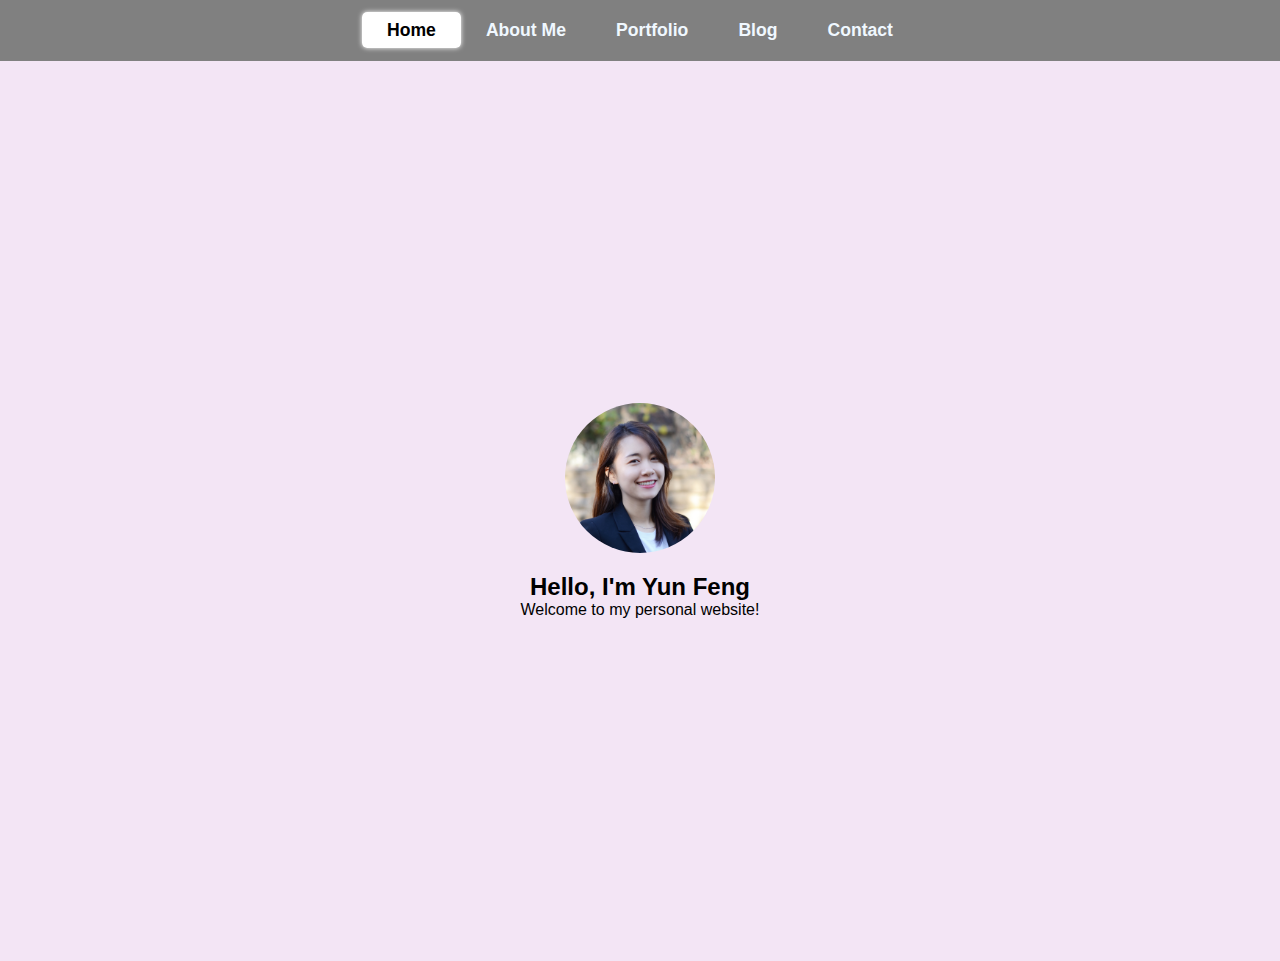
<file: index.html>
<!DOCTYPE html>
<html lang="en">
  <head>
    <meta charset="UTF-8" />
    <meta name="viewport" content="width=device-width, initial-scale=1.0" />
    <title>Yun Feng - Home</title>
    <link rel="stylesheet" href="style.css" />
  </head>
  <body>
    <nav class="navbar">
      <ul>
        <li><a href="index.html" class="active">Home</a></li>
        <li>
          <a href="../aboutMe_page/aboutMe.html">About Me</a>
        </li>
        <li><a href="../portfolio_page/portfolio.html">Portfolio</a></li>
        <li><a href="../blog_page/blog.html">Blog</a></li>
        <li><a href="../contactMe_page/contact.html">Contact</a></li>
      </ul>
    </nav>
    <div class="home-intro">
      <img src="img3.JPG" alt="Yun Feng" class="profile-photo" />
      <h2>Hello, I'm Yun Feng</h2>
      <p>Welcome to my personal website!</p>
    </div>
  </body>
</html>
</file>
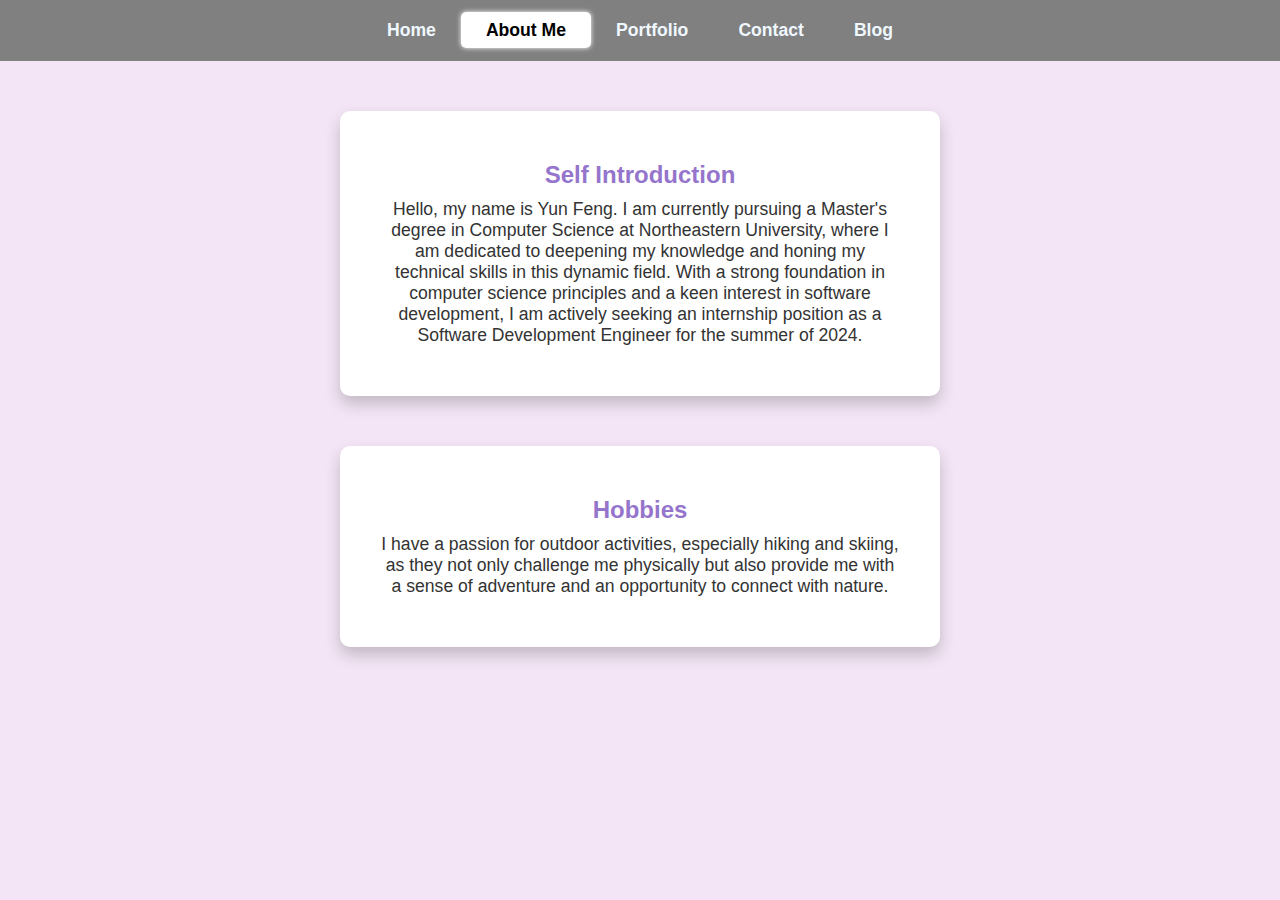
<file: aboutMe.html>
<!DOCTYPE html>
<html lang="en">
  <head>
    <meta charset="UTF-8" />
    <meta name="viewport" content="width=device-width, initial-scale=1.0" />
    <title>Yun Feng</title>
    <link rel="stylesheet" href="style.css" />
    <link rel="stylesheet" href="aboutMe.css" />
  </head>
  <body>
    <nav class="navbar">
      <ul>
        <li><a href="index.html">Home</a></li>
        <li><a href="aboutMe.html" class="active">About Me</a></li>
        <li><a href="portfolio.html">Portfolio</a></li>
        <li><a href="contact.html">Contact</a></li>
        <li><a href="blog.html">Blog</a></li>
      </ul>
    </nav>

    <div class="school-info-container">
      <h2>Self Introduction</h2>
      <p>
        Hello, my name is Yun Feng. I am currently pursuing a Master's degree in
        Computer Science at Northeastern University, where I am dedicated to
        deepening my knowledge and honing my technical skills in this dynamic
        field. With a strong foundation in computer science principles and a
        keen interest in software development, I am actively seeking an
        internship position as a Software Development Engineer for the summer of
        2024.
      </p>
    </div>

    <div class="school-info-container">
      <h2>Hobbies</h2>
      <p>
        I have a passion for outdoor activities, especially hiking and skiing,
        as they not only challenge me physically but also provide me with a
        sense of adventure and an opportunity to connect with nature.
      </p>
    </div>
  </body>
</html>
</file>
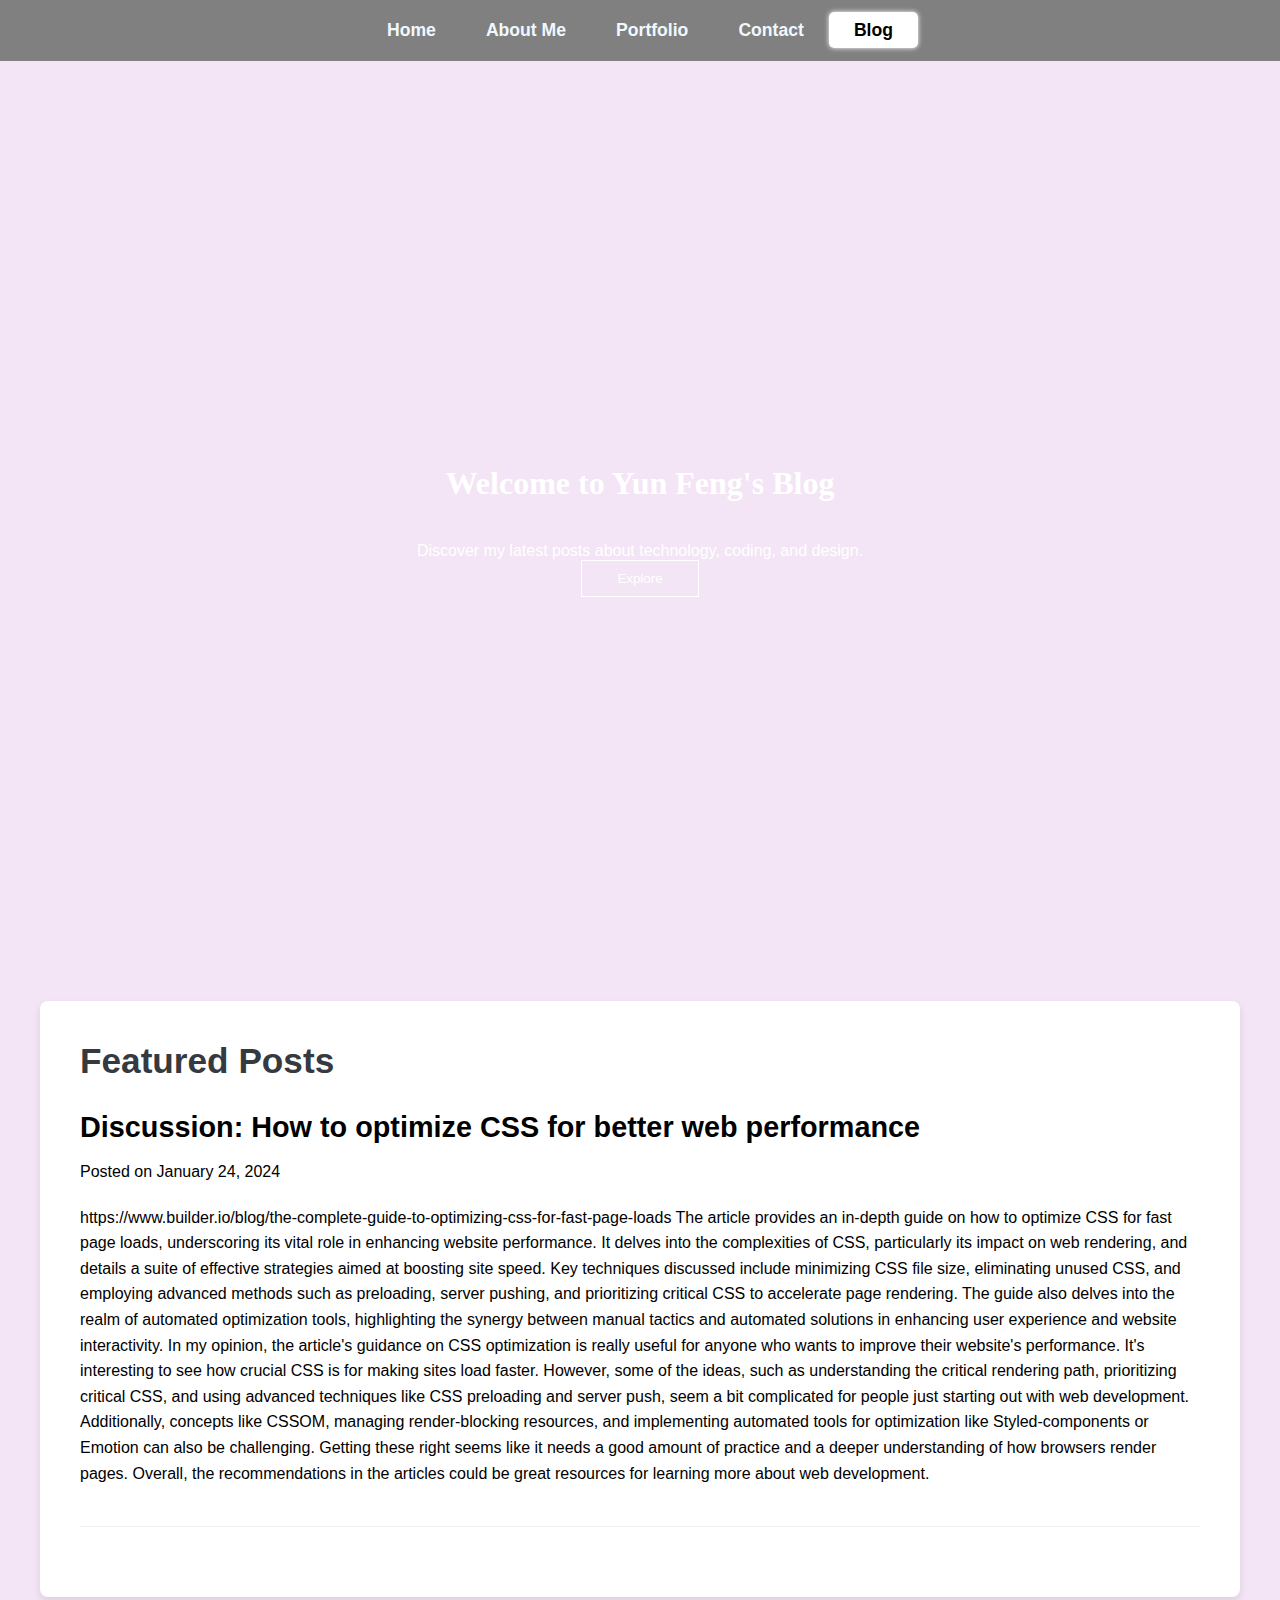
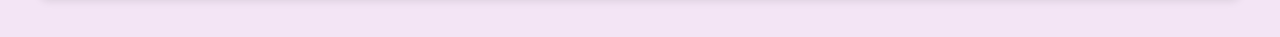
<file: blog.html>
<!DOCTYPE html>
<html lang="en">
<head>
    <meta charset="UTF-8">
    <meta name="viewport" content="width=device-width, initial-scale=1.0">
    <title>Contact Me - Yun Feng</title>
    <link rel="stylesheet" href="style.css">
    <link rel="stylesheet" href="blog.css" />
</head>
<body>
    <nav class="navbar">
        <ul>
            <li><a href="index.html">Home</a></li>
            <li><a href="aboutMe.html">About Me</a></li>
            <li><a href="portfolio.html">Portfolio</a></li>
            <li><a href="contact.html">Contact</a></li>
            <li><a href="blog.html"class="active">Blog</a></li>
        </ul>
    </nav>

    <header id="home">
        <div class="main">
            <h1 class="headings">Welcome to Yun Feng's Blog</h1>
            <p>Discover my latest posts about technology, coding, and design.</p>
            <button class="btn" onclick="window.location.href='#featured-posts';">Explore</button>
        </div>
    </header>

    <!-- Featured Posts -->
    <section id="featured-posts" class="container">
        <h2>Featured Posts</h2>
        <article>
            <h3>Discussion: How to optimize CSS for better web performance</h3>
            <p>Posted on <time datetime="2024-01-24">January 24, 2024</time></p>
            <p>https://www.builder.io/blog/the-complete-guide-to-optimizing-css-for-fast-page-loads

                The article provides an in-depth guide on how to optimize CSS for fast page loads, underscoring its vital role in enhancing website performance. It delves into the complexities of CSS, particularly its impact on web rendering, and details a suite of effective strategies aimed at boosting site speed. Key techniques discussed include minimizing CSS file size, eliminating unused CSS, and employing advanced methods such as preloading, server pushing, and prioritizing critical CSS to accelerate page rendering. The guide also delves into the realm of automated optimization tools, highlighting the synergy between manual tactics and automated solutions in enhancing user experience and website interactivity.
                
                In my opinion, the article's guidance on CSS optimization is really useful for anyone who wants to improve their website's performance. It's interesting to see how crucial CSS is for making sites load faster. However, some of the ideas, such as understanding the critical rendering path, prioritizing critical CSS, and using advanced techniques like CSS preloading and server push, seem a bit complicated for people just starting out with web development. Additionally, concepts like CSSOM, managing render-blocking resources, and implementing automated tools for optimization like Styled-components or Emotion can also be challenging. Getting these right seems like it needs a good amount of practice and a deeper understanding of how browsers render pages. Overall, the recommendations in the articles could be great resources for learning more about web development.</p>
            <a href="
</file>
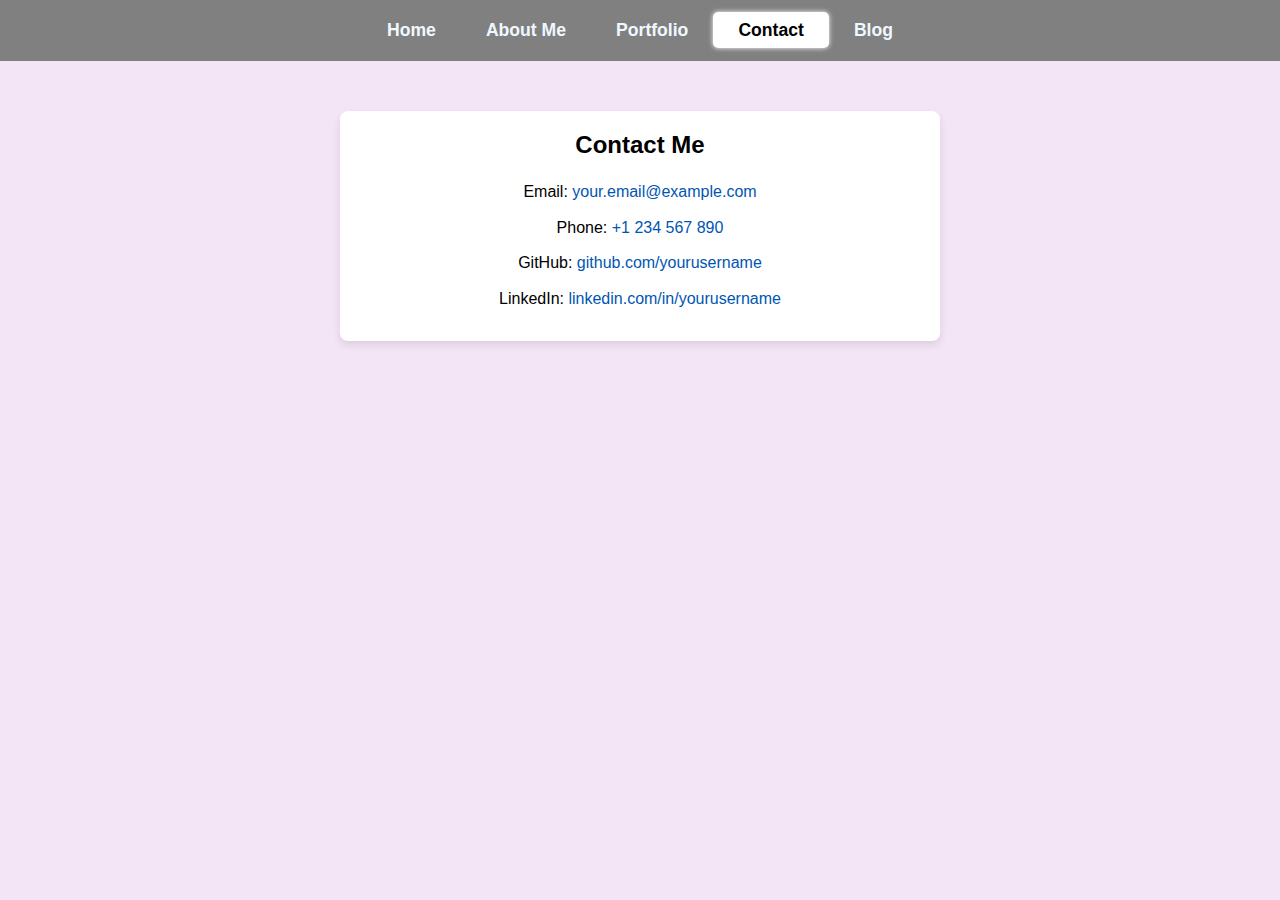
<file: contact.html>
<!DOCTYPE html>
<html lang="en">
  <head>
    <meta charset="UTF-8" />
    <meta name="viewport" content="width=device-width, initial-scale=1.0" />
    <title>Contact Me - Yun Feng</title>
    <link rel="stylesheet" href="style.css" />
    <link rel="stylesheet" href="contact.css" />
  </head>
  <body>
    <nav class="navbar">
      <ul>
        <li><a href="index.html">Home</a></li>
        <li><a href="aboutMe.html">About Me</a></li>
        <li><a href="portfolio.html">Portfolio</a></li>
        <li><a href="contact.html" class="active">Contact</a></li>
        <li><a href="blog.html">Blog</a></li>
      </ul>
    </nav>
    <div class="contact-info-container">
      <h2>Contact Me</h2>
      <p>
        Email:
        <a href="mailto:your.email@example.com">your.email@example.com</a>
      </p>
      <p>Phone: <a href="tel:+1234567890">+1 234 567 890</a></p>
      <p>
        GitHub:
        <a href="https://github.com/yourusername" target="_blank"
          >github.com/yourusername</a
        >
      </p>
      <p>
        LinkedIn:
        <a href="https://www.linkedin.com/in/yourusername" target="_blank"
          >linkedin.com/in/yourusername</a
        >
      </p>
    </div>
  </body>
</html>
</file>
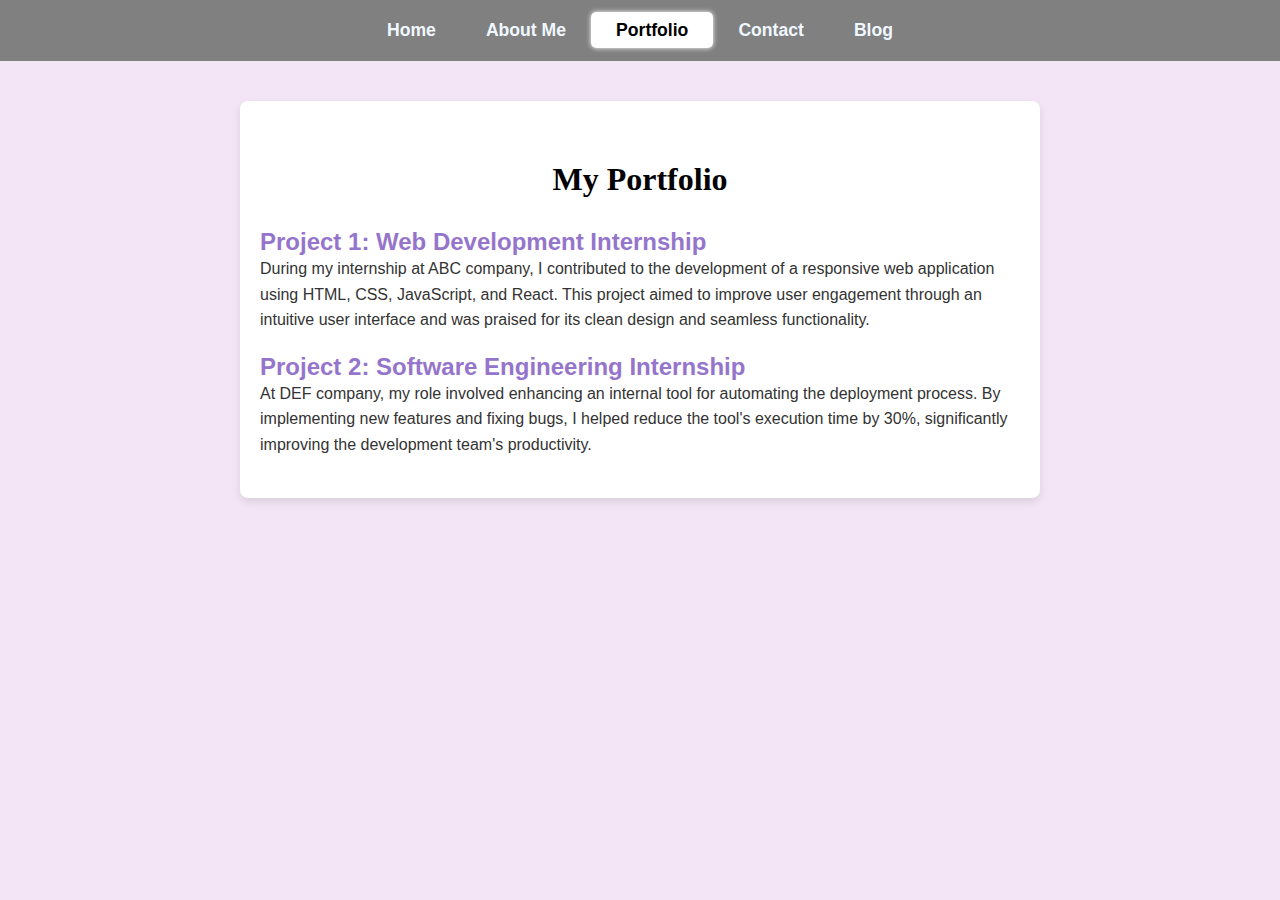
<file: portfolio.html>
<!DOCTYPE html>
<html lang="en">
  <head>
    <meta charset="UTF-8" />
    <meta name="viewport" content="width=device-width, initial-scale=1.0" />
    <title>Portfolio - Yun Feng</title>
    <link rel="stylesheet" href="style.css" />
    <link rel="stylesheet" href="portfolio.css" />
  </head>
  <body>
    <nav class="navbar">
      <ul>
        <li><a href="index.html">Home</a></li>
        <li><a href="aboutMe.html">About Me</a></li>
        <li><a href="portfolio.html" class="active">Portfolio</a></li>
        <li><a href="contact.html">Contact</a></li>
        <li><a href="blog.html">Blog</a></li>
      </ul>
    </nav>

    <section class="portfolio-container">
      <h1 class="headings">My Portfolio</h1>
      <div class="project">
        <h2>Project 1: Web Development Internship</h2>
        <p>
          During my internship at ABC company, I contributed to the development
          of a responsive web application using HTML, CSS, JavaScript, and
          React. This project aimed to improve user engagement through an
          intuitive user interface and was praised for its clean design and
          seamless functionality.
        </p>
      </div>
      <div class="project">
        <h2>Project 2: Software Engineering Internship</h2>
        <p>
          At DEF company, my role involved enhancing an internal tool for
          automating the deployment process. By implementing new features and
          fixing bugs, I helped reduce the tool's execution time by 30%,
          significantly improving the development team's productivity.
        </p>
      </div>
    </section>
  </body>
</html>
</file>
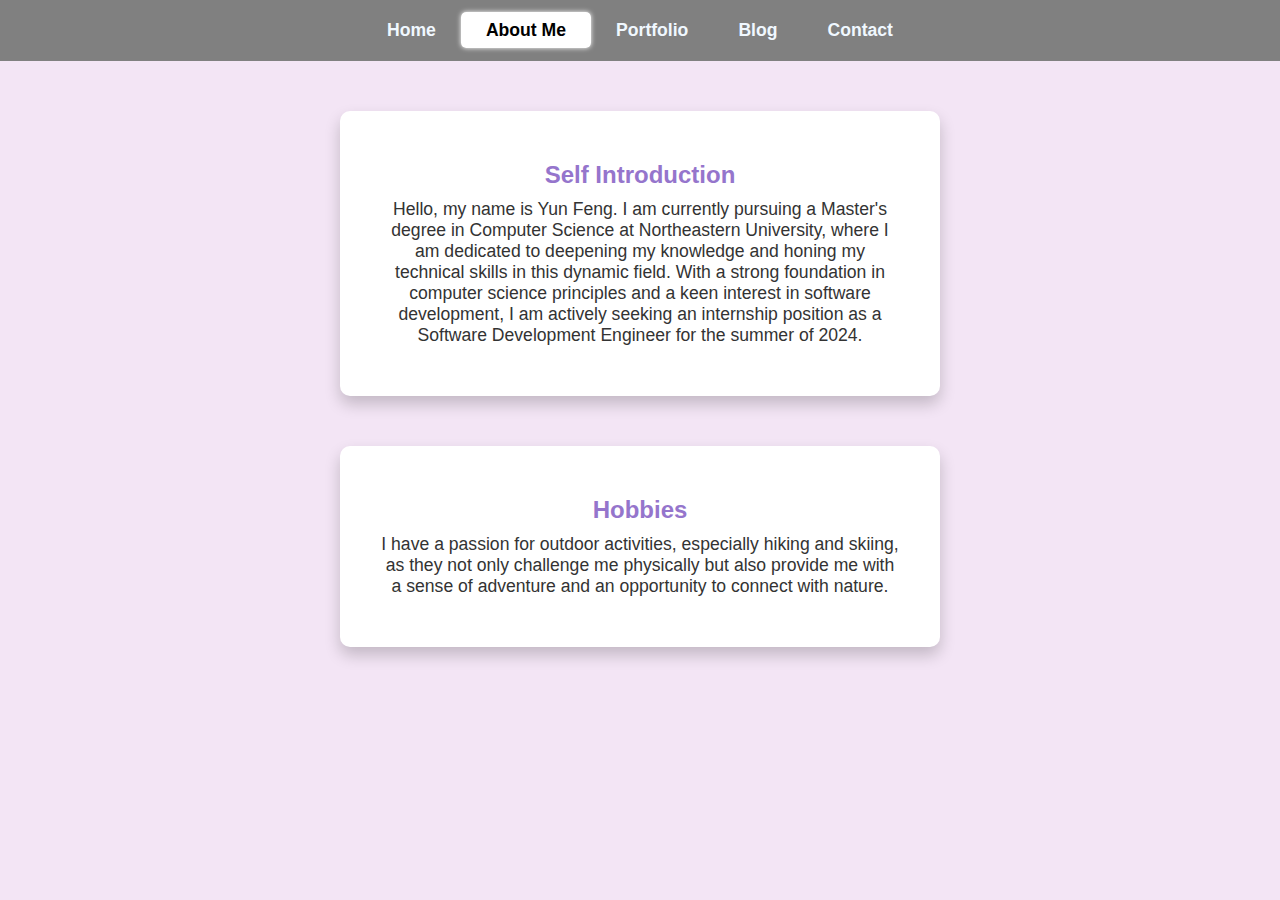
<file: aboutMe_page/aboutMe.html>
<!DOCTYPE html>
<html lang="en">
  <head>
    <meta charset="UTF-8" />
    <meta name="viewport" content="width=device-width, initial-scale=1.0" />
    <title>Yun Feng</title>
    <link rel="stylesheet" href="../style.css" />
    <link rel="stylesheet" href="aboutMe.css" />
  </head>
  <body>
    <nav class="navbar">
      <ul>
        <li><a href="../index.html">Home</a></li>
        <li>
          <a href="aboutMe.html" class="active">About Me</a>
        </li>
        <li><a href="../portfolio_page/portfolio.html">Portfolio</a></li>
        <li><a href="../blog_page/blog.html">Blog</a></li>
        <li><a href="../contactMe_page/contact.html">Contact</a></li>
      </ul>
    </nav>

    <div class="school-info-container">
      <h2>Self Introduction</h2>
      <p>
        Hello, my name is Yun Feng. I am currently pursuing a Master's degree in
        Computer Science at Northeastern University, where I am dedicated to
        deepening my knowledge and honing my technical skills in this dynamic
        field. With a strong foundation in computer science principles and a
        keen interest in software development, I am actively seeking an
        internship position as a Software Development Engineer for the summer of
        2024.
      </p>
    </div>

    <div class="school-info-container">
      <h2>Hobbies</h2>
      <p>
        I have a passion for outdoor activities, especially hiking and skiing,
        as they not only challenge me physically but also provide me with a
        sense of adventure and an opportunity to connect with nature.
      </p>
    </div>
  </body>
</html>
</file>
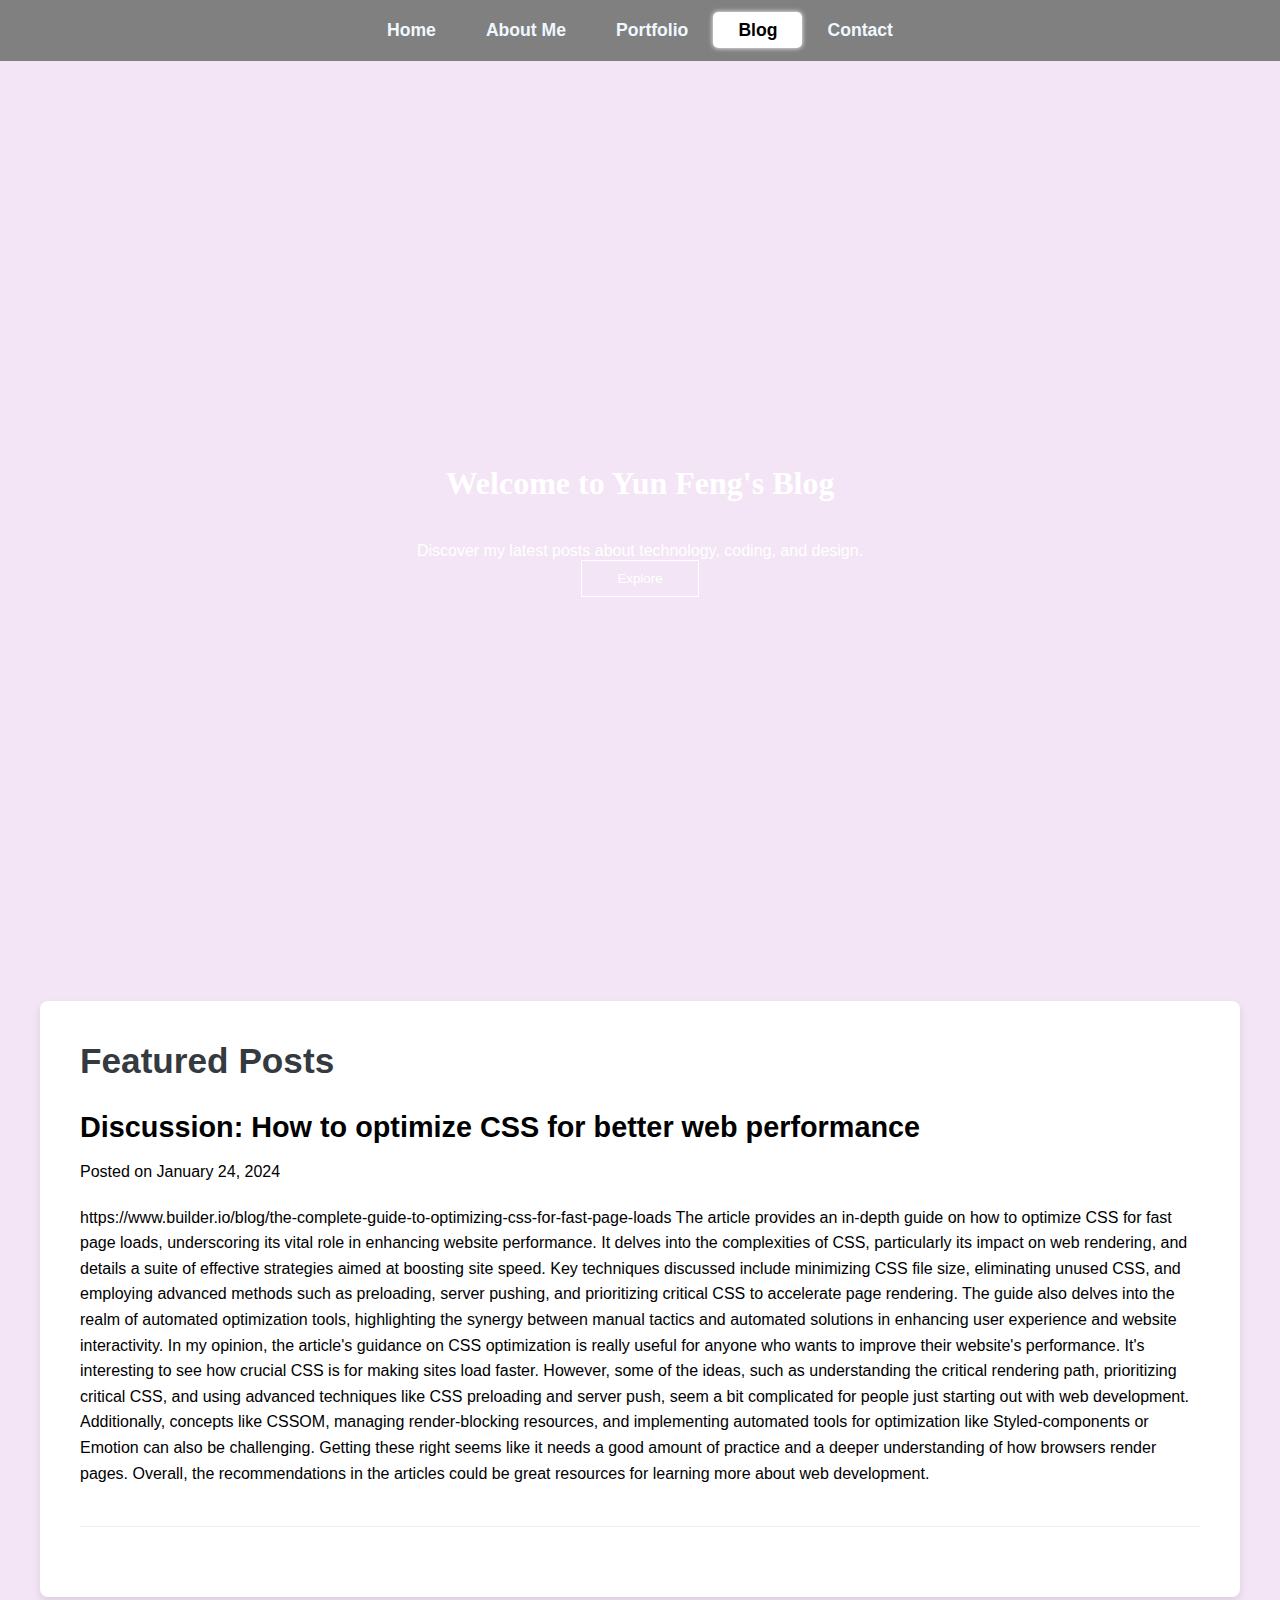
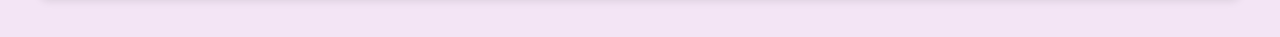
<file: blog_page/blog.html>
<!DOCTYPE html>
<html lang="en">
<head>
    <meta charset="UTF-8">
    <meta name="viewport" content="width=device-width, initial-scale=1.0">
    <title>Contact Me - Yun Feng</title>
    <link rel="stylesheet" href="../style.css" />
    <link rel="stylesheet" href="blog.css" />
</head>
<body>
    <nav class="navbar">
        <ul>
            <li><a href="../index.html">Home</a></li>
            <li>
            <a href="../aboutMe_page/aboutMe.html">About Me</a>
            </li>
            <li><a href="../portfolio_page/portfolio.html">Portfolio</a></li>
            <li><a href="blog.html" class="active">Blog</a></li>
            <li><a href="../contactMe_page/contact.html">Contact</a></li>
        </ul>
    </nav>

    <header id="home">
        <div class="main">
            <h1 class="headings">Welcome to Yun Feng's Blog</h1>
            <p>Discover my latest posts about technology, coding, and design.</p>
            <button class="btn" onclick="window.location.href='#featured-posts';">Explore</button>
        </div>
    </header>

    <!-- Featured Posts -->
    <section id="featured-posts" class="container">
        <h2>Featured Posts</h2>
        <article>
            <h3>Discussion: How to optimize CSS for better web performance</h3>
            <p>Posted on <time datetime="2024-01-24">January 24, 2024</time></p>
            <p>https://www.builder.io/blog/the-complete-guide-to-optimizing-css-for-fast-page-loads

                The article provides an in-depth guide on how to optimize CSS for fast page loads, underscoring its vital role in enhancing website performance. It delves into the complexities of CSS, particularly its impact on web rendering, and details a suite of effective strategies aimed at boosting site speed. Key techniques discussed include minimizing CSS file size, eliminating unused CSS, and employing advanced methods such as preloading, server pushing, and prioritizing critical CSS to accelerate page rendering. The guide also delves into the realm of automated optimization tools, highlighting the synergy between manual tactics and automated solutions in enhancing user experience and website interactivity.
                
                In my opinion, the article's guidance on CSS optimization is really useful for anyone who wants to improve their website's performance. It's interesting to see how crucial CSS is for making sites load faster. However, some of the ideas, such as understanding the critical rendering path, prioritizing critical CSS, and using advanced techniques like CSS preloading and server push, seem a bit complicated for people just starting out with web development. Additionally, concepts like CSSOM, managing render-blocking resources, and implementing automated tools for optimization like Styled-components or Emotion can also be challenging. Getting these right seems like it needs a good amount of practice and a deeper understanding of how browsers render pages. Overall, the recommendations in the articles could be great resources for learning more about web development.</p>
            <a href="
</file>
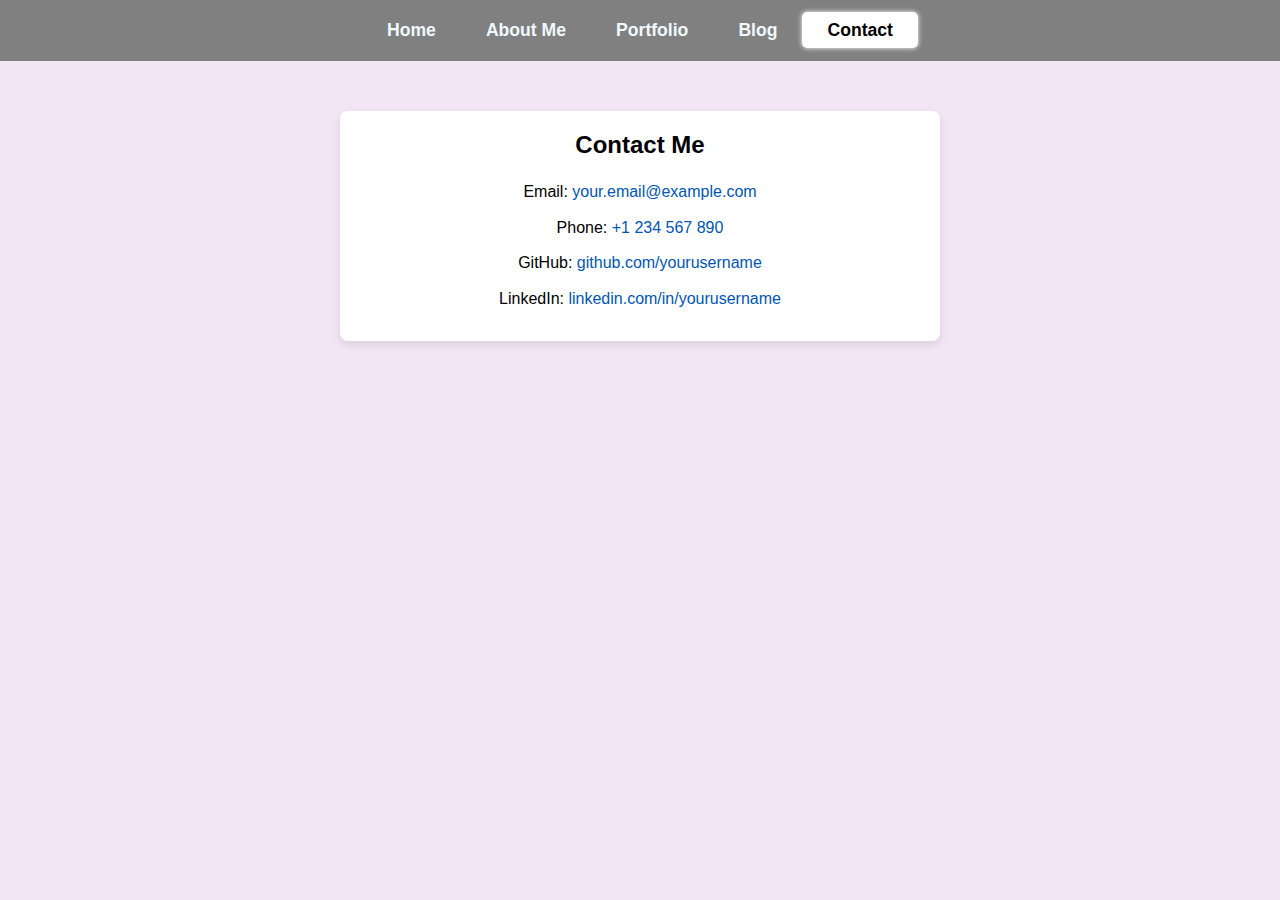
<file: contactMe_page/contact.html>
<!DOCTYPE html>
<html lang="en">
  <head>
    <meta charset="UTF-8" />
    <meta name="viewport" content="width=device-width, initial-scale=1.0" />
    <title>Contact Me - Yun Feng</title>
    <link rel="stylesheet" href="../style.css" />
    <link rel="stylesheet" href="contact.css" />
  </head>
  <body>
    <nav class="navbar">
      <ul>
        <li><a href="../index.html">Home</a></li>
        <li>
          <a href="../aboutMe_page/aboutMe.html">About Me</a>
        </li>
        <li><a href="../portfolio_page/portfolio.html">Portfolio</a></li>
        <li><a href="../blog_page/blog.html">Blog</a></li>
        <li><a href="contact.html" class="active">Contact</a></li>
      </ul>
    </nav>
    <div class="contact-info-container">
      <h2>Contact Me</h2>
      <p>
        Email:
        <a href="mailto:your.email@example.com">your.email@example.com</a>
      </p>
      <p>Phone: <a href="tel:+1234567890">+1 234 567 890</a></p>
      <p>
        GitHub:
        <a href="https://github.com/yourusername" target="_blank"
          >github.com/yourusername</a
        >
      </p>
      <p>
        LinkedIn:
        <a href="https://www.linkedin.com/in/yourusername" target="_blank"
          >linkedin.com/in/yourusername</a
        >
      </p>
    </div>
  </body>
</html>
</file>
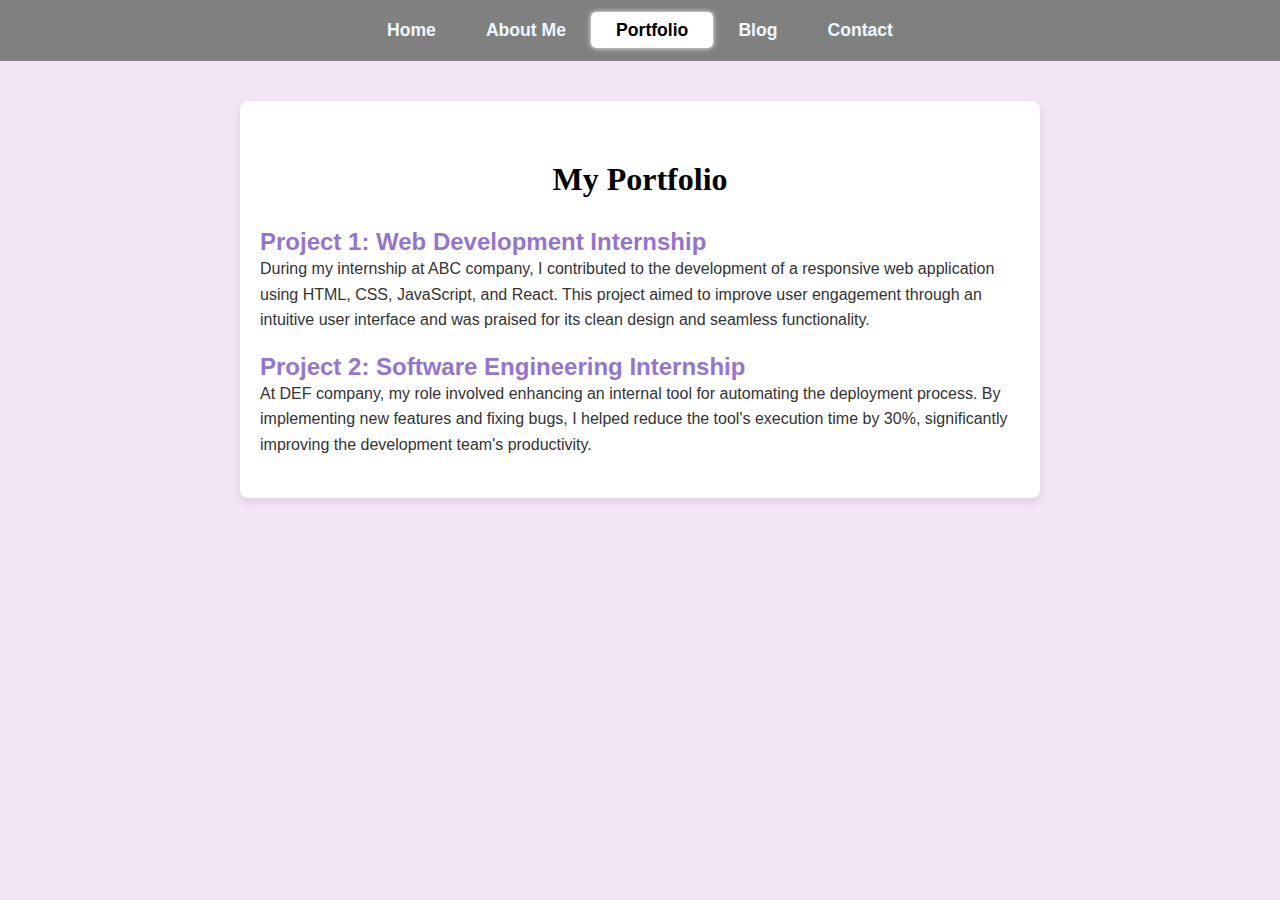
<file: portfolio_page/portfolio.html>
<!DOCTYPE html>
<html lang="en">
  <head>
    <meta charset="UTF-8" />
    <meta name="viewport" content="width=device-width, initial-scale=1.0" />
    <title>Portfolio - Yun Feng</title>
    <link rel="stylesheet" href="../style.css" />
    <link rel="stylesheet" href="portfolio.css" />
  </head>
  <body>
    <nav class="navbar">
      <ul>
        <li><a href="../index.html">Home</a></li>
        <li>
          <a href="../aboutMe_page/aboutMe.html">About Me</a>
        </li>
        <li>
          <a href="portfolio.html" class="active">Portfolio</a>
        </li>
        <li><a href="../blog_page/blog.html">Blog</a></li>
        <li><a href="../contactMe_page/contact.html">Contact</a></li>
      </ul>
    </nav>

    <section class="portfolio-container">
      <h1 class="headings">My Portfolio</h1>
      <div class="project">
        <h2>Project 1: Web Development Internship</h2>
        <p>
          During my internship at ABC company, I contributed to the development
          of a responsive web application using HTML, CSS, JavaScript, and
          React. This project aimed to improve user engagement through an
          intuitive user interface and was praised for its clean design and
          seamless functionality.
        </p>
      </div>
      <div class="project">
        <h2>Project 2: Software Engineering Internship</h2>
        <p>
          At DEF company, my role involved enhancing an internal tool for
          automating the deployment process. By implementing new features and
          fixing bugs, I helped reduce the tool's execution time by 30%,
          significantly improving the development team's productivity.
        </p>
      </div>
    </section>
  </body>
</html>
</file>
<file: style.css>
* {
  margin: 0;
  padding: 0;
  box-sizing: border-box;
  font-family: sans-serif;
}

body {
  background-color: #f3e5f5;
}

.navbar {
  display: flex;
  justify-content: center;
  align-items: center;
  background-color: grey;
  position: sticky;
  top: 0;
  padding: 0 20px;
  z-index: 1000;
}

.navbar h1 {
  color: aliceblue;
  font-size: 1.5rem;
}

.navbar ul {
  display: flex;
  list-style: none;
  margin: 20px 0px;
}

.navbar ul li {
  font-family: century;
  font-size: 1.1rem;
  font-weight: bold;
}

.navbar ul li a {
  text-decoration: none;
  color: aliceblue;
  padding: 8px 25px;
  transition: all 0.5s ease;
}

.navbar ul li a:hover {
  background-color: white;
  color: black;
  box-shadow: 0 0 10px white;
}

.navbar ul li a.active {
  background-color: white;
  color: black;
  border-radius: 5px;
  box-shadow: 0 0 5px white;
}

#home {
  display: flex;
  flex-direction: column;
  justify-content: center;
  align-items: center;
  color: white;
  height: 100vh;
}

#home::before {
  content: "";
  position: absolute;
  top: 0;
  right: 0;
  background: url("img3.JPG") no-repeat center centern/cover;
  height: 100vh;
  width: 100%;
  z-index: -1;
  opacity: 0.8;
}

.main {
  display: flex;
  flex-direction: column;
  align-items: center;
  top: 30%;
  right: 10%;
}

.headings {
  font-family: century;
  font-size: 2rem;
  text-align: center;
  margin: 40px 0px;
}

.btn {
  padding: 10px 35px;
  background-color: transparent;
  border: 1px solid white;
  color: white;
  outline: none;
  transition: 0.6s ease;
}

.btn:hover {
  cursor: pointer;
  background-color: white;
  color: black;
  box-shadow: 0 0 5px white, 0 0 10px white 0 0 15px white;
  font-weight: bold;
}

.home-intro {
  display: flex;
  flex-direction: column;
  align-items: center;
  justify-content: center;
  text-align: center;
  height: 100vh;
  padding: 20px;
}

.profile-photo {
  max-width: 150px;
  border-radius: 50%;
  margin-bottom: 20px;
}

@media (max-width: 768px) {
  .navbar {
    flex-direction: column;
    align-items: flex-start;
  }

  .navbar ul {
    flex-direction: column;
    width: 100%;
    padding: 0;
  }

  .navbar ul li {
    text-align: center;
    width: 100%;
  }

  .navbar ul li a {
    display: block; /* Full width */
    padding: 10px; /* Larger touch area */
  }
}
</file>
<file: aboutMe.css>
.about-me-container {
  max-width: 800px;
  margin: 20px auto;
  padding: 20px;
  background-color: #ffffff;
  border-radius: 8px;
  box-shadow: 0 4px 8px rgba(0, 0, 0, 0.1);
}

h1,
.about-me-container p {
  color: #333;
}

.about-me-container a {
  color: #673ab7;
  text-decoration: underline;
}

.about-me-container a:hover {
  color: #9575cd;
}

.school-info-container {
  max-width: 600px;
  margin: 50px auto;
  padding: 40px;
  background-color: #ffffff;
  border-radius: 10px;
  box-shadow: 0 8px 16px rgba(0, 0, 0, 0.2);
  text-align: center;
  color: #9575cc;
  font-family: "Century Gothic", century, sans-serif;
}

.school-info-container h2,
.school-info-container p {
  margin: 10px 0;
}

.school-info-container p {
  font-size: 1.1rem;
  color: #333;
}
</file>
<file: blog.css>
#featured-posts {
  width: 100%;
  max-width: 1200px;
  margin: 40px auto;
  padding: 40px;
  background-color: #ffffff;
  border-radius: 8px;
  box-shadow: 0 4px 8px rgba(0, 0, 0, 0.1);
}

#featured-posts h2 {
  margin-bottom: 30px;
  color: #343a40;
  font-size: 2.2rem;
}

#featured-posts h3 {
  margin-top: 20px;
  margin-bottom: 15px;
  font-size: 1.8rem;
}

#featured-posts p,
#featured-posts a {
  margin: 10px 0 20px;
  line-height: 1.6;
}

#featured-posts article {
  margin-bottom: 30px;
  padding-bottom: 20px;
  border-bottom: 1px solid #eee;
}

#featured-posts a {
  color: #007bff;
  text-decoration: underline;
}

#featured-posts p {
  font-size: 1rem;
}
</file>
<file: contact.css>
.contact-info-container {
  max-width: 600px;
  margin: 50px auto;
  padding: 20px;
  background-color: #ffffff;
  border-radius: 8px;
  box-shadow: 0 4px 8px rgba(0, 0, 0, 0.1);
  text-align: center;
}

.contact-info-container h2 {
  color: black;
  margin-bottom: 20px;
}

.contact-info-container p {
  font-size: 16px;
  margin: 10px 0;
  line-height: 1.6;
}

.contact-info-container a {
  color: #0056b3;
  text-decoration: none;
}

.contact-info-container a:hover {
  text-decoration: underline;
}
</file>
<file: portfolio.css>
.portfolio-container {
  max-width: 800px;
  margin: 40px auto;
  padding: 20px;
  background-color: #ffffff;
  border-radius: 8px;
  box-shadow: 0 4px 8px rgba(0, 0, 0, 0.1);
}

.portfolio-container .project {
  margin: 20px 0;
}

.portfolio-container h1 {
  text-align: center;
  margin-bottom: 30px;
}

.portfolio-container h2 {
  color: #9575cc;
}

.portfolio-container p {
  font-size: 16px;
  color: #333;
  line-height: 1.6;
}
</file>
<file: aboutMe_page/aboutMe.css>
.about-me-container {
  max-width: 800px;
  margin: 20px auto;
  padding: 20px;
  background-color: #ffffff;
  border-radius: 8px;
  box-shadow: 0 4px 8px rgba(0, 0, 0, 0.1);
}

h1,
.about-me-container p {
  color: #333;
}

.about-me-container a {
  color: #673ab7;
  text-decoration: underline;
}

.about-me-container a:hover {
  color: #9575cd;
}

.school-info-container {
  max-width: 600px;
  margin: 50px auto;
  padding: 40px;
  background-color: #ffffff;
  border-radius: 10px;
  box-shadow: 0 8px 16px rgba(0, 0, 0, 0.2);
  text-align: center;
  color: #9575cc;
  font-family: "Century Gothic", century, sans-serif;
}

.school-info-container h2,
.school-info-container p {
  margin: 10px 0;
}

.school-info-container p {
  font-size: 1.1rem;
  color: #333;
}
</file>
<file: blog_page/blog.css>
#featured-posts {
  width: 100%;
  max-width: 1200px;
  margin: 40px auto;
  padding: 40px;
  background-color: #ffffff;
  border-radius: 8px;
  box-shadow: 0 4px 8px rgba(0, 0, 0, 0.1);
}

#featured-posts h2 {
  margin-bottom: 30px;
  color: #343a40;
  font-size: 2.2rem;
}

#featured-posts h3 {
  margin-top: 20px;
  margin-bottom: 15px;
  font-size: 1.8rem;
}

#featured-posts p,
#featured-posts a {
  margin: 10px 0 20px;
  line-height: 1.6;
}

#featured-posts article {
  margin-bottom: 30px;
  padding-bottom: 20px;
  border-bottom: 1px solid #eee;
}

#featured-posts a {
  color: #007bff;
  text-decoration: underline;
}

#featured-posts p {
  font-size: 1rem;
}
</file>
<file: contactMe_page/contact.css>
.contact-info-container {
  max-width: 600px;
  margin: 50px auto;
  padding: 20px;
  background-color: #ffffff;
  border-radius: 8px;
  box-shadow: 0 4px 8px rgba(0, 0, 0, 0.1);
  text-align: center;
}

.contact-info-container h2 {
  color: black;
  margin-bottom: 20px;
}

.contact-info-container p {
  font-size: 16px;
  margin: 10px 0;
  line-height: 1.6;
}

.contact-info-container a {
  color: #0056b3;
  text-decoration: none;
}

.contact-info-container a:hover {
  text-decoration: underline;
}
</file>
<file: portfolio_page/portfolio.css>
.portfolio-container {
  max-width: 800px;
  margin: 40px auto;
  padding: 20px;
  background-color: #ffffff;
  border-radius: 8px;
  box-shadow: 0 4px 8px rgba(0, 0, 0, 0.1);
}

.portfolio-container .project {
  margin: 20px 0;
}

.portfolio-container h1 {
  text-align: center;
  margin-bottom: 30px;
}

.portfolio-container h2 {
  color: #9575cc;
}

.portfolio-container p {
  font-size: 16px;
  color: #333;
  line-height: 1.6;
}
</file>
